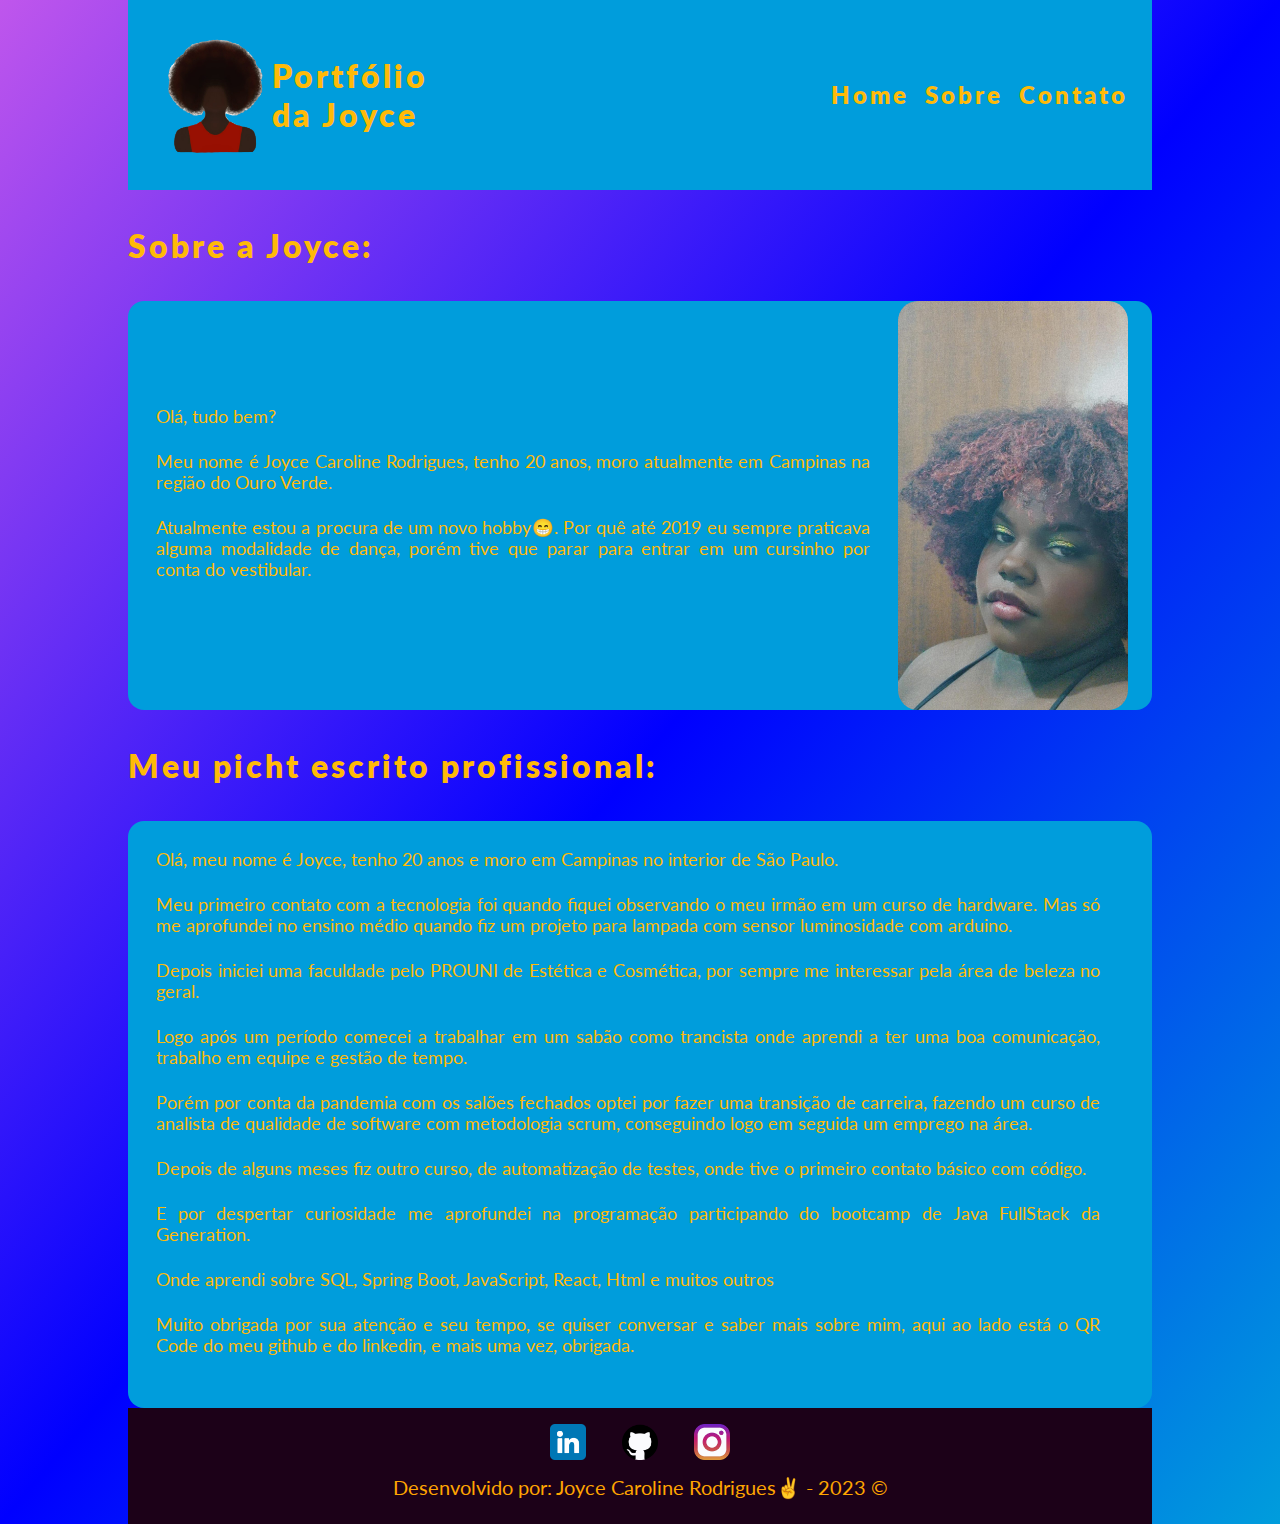
<file: index.html>
﻿<!DOCTYPE html>
<html lang="pt-br">

<head>
    <meta charset="UTF-8">
    <meta http-equiv="X-UA-Compatible" content="IE=edge">
    <meta name="viewport" content="width=device-width, initial-scale=1.0">
    <link rel="icon" type="image/png" href="assets/images/base2.png">
    <link rel="stylesheet" href="assets/css/style.css">
    <title>Portfólio</title>
</head>

<body>

    <nav>
        <div class="logo">
            <img class="icone" src="assets/images/base2.png" alt="Logo">
            <span class="titulo">Portfólio da Joyce</span>
        </div>

        <ul>
            <li><a href="index.html">Home</a></li>
            <li><a href="#perfil">Sobre</a></li>
            <li><a href="contato.html">Contato</a></li>
        </ul>
    </nav>

    <main>
        <h1 id="perfil">Sobre a Joyce:</h1>
        <section id="sobre">
            <div class="texto_sobre">
                <p>Olá, tudo bem?</p>
                <p>Meu nome é Joyce Caroline Rodrigues, tenho 20 anos, moro atualmente em Campinas na região do Ouro Verde.</p>
                <p>Atualmente estou a procura de um novo hobby😁. Por quê até 2019 eu sempre praticava alguma modalidade de dança, 
                    porém tive que parar para entrar em um cursinho por conta do vestibular.</p>
                <p></p>
            </div>
            <img class="foto" src="assets/images/eu2.jpeg" alt="Olá, eu sou o Goku">
        </section>
        <h1 id="perfil">Meu picht escrito profissional:</h1>
        <section id="sobre">
            <div class="texto_sobre">
                <p>Olá, meu nome é Joyce, tenho 20 anos e moro em Campinas no interior de São Paulo.</p>
                <p>Meu primeiro contato com a tecnologia foi quando fiquei observando o meu irmão em um curso de hardware.
                     Mas só me aprofundei no ensino médio quando fiz um projeto para lampada com sensor luminosidade com arduino.</p>
                <p>Depois iniciei uma faculdade pelo PROUNI de Estética e Cosmética, por sempre me interessar pela área de beleza no geral.</p>
                <p>Logo após um período comecei a trabalhar em um sabão como trancista onde aprendi a ter uma boa comunicação, trabalho em equipe e gestão de tempo.</p>
                <p>Porém por conta da pandemia com os salões fechados optei por fazer uma transição de carreira, fazendo um curso de analista de qualidade de software com metodologia scrum, conseguindo logo em seguida um emprego na área.</p>
                <p>Depois de alguns meses fiz outro curso, de automatização de testes, onde tive o primeiro contato básico com código.</p>
                <p>E por despertar curiosidade me aprofundei na programação participando do bootcamp de Java FullStack da Generation.</p>
                <p>Onde aprendi sobre SQL, Spring Boot, JavaScript, React, Html e muitos outros</p>
                <p>Muito obrigada por sua atenção e seu tempo, se quiser conversar e saber mais sobre mim, aqui ao lado está o QR Code do meu github e do linkedin, e mais uma vez, obrigada.</p>
            </div>
    </main>

    <footer>
        <div class="redes_sociais">
            <a href="https://www.linkedin.com/in/joyce-caroline-rodrigues/" target="_blank">
                <img class="icons" src="assets/images/linkedin.png" alt="Linkedin">
            </a>
            <a href="https://github.com/Carol20Joyce" target="_blank">
                <img class="icons" src="assets/images/github.png" alt="Github">
            </a>
            <a href="https://instagram.com/carol_joyce18?igshid=OTk0YzhjMDVlZA==" target="_blank">
                <img class="icons" src="assets/images/instagram.png" alt="Instagram">
            </a>
        </div>
        <p class="by">Desenvolvido por: Joyce Caroline Rodrigues✌️ - 2023 &copy;</p>
    </footer>

</body>

</html>
</file>
<file: assets/css/style.css>
/*Importação da Fonte Lato, do Google Fonts*/
@import url('https://fonts.googleapis.com/css2?family=Lato:wght@300;700&family=Roboto:wght@100;300;500;700&display=swap');

/*Definição das Variáveis do CSS*/
:root {
    /*Cores de Fundo (Background)*/
    background-image: linear-gradient(to bottom right,#BF56EC,#0000ff,#009DDC );
    --background-nav: #009DDC;
    --background-sobre: #009DDC;
    --background-footer: #1c0118;

    /* Cores das Fontes (texto) */
    --cor-fonte-padrao: #ffba08;
    --cor-fonte-nav: #ffba08;
    --cor-fonte-by: orange;
    --cor-fonte-button-hover: yellow;

    /* Fontes da Página */
    --lato-roboto: 'lato', Roboto;
    --lato-cursiva: 'lato', cursive;

    /* Cores de Efeito */
    --cor-sombra: #C0C0C0;
    --cor-sombra-hover: #191970;
    --cor-button-hover: #191970;
    --cor-placeholder-effect: #191970;
}

/* Zera todas as configurações da tela do Navegador 
O seletor * aplica para todos os elementos*/
* {
    /* Zera todas as áreas de preenchimento */
    padding: 0;

    /* Zera todas as margens, alinhado tudo à esquerda */
    margin: 0;

    /* Define a largura e a altura total 
    da tela incluindo as bordas*/
    box-sizing: border-box;
}

/* Define todas as configurações do Corpo da página */
body {

    /* Define a fonte */
    font-family: var(--lato-cursiva);

    /* Define a cor da fonte */
    color: var(--cor-fonte-padrao);

    /* Define a cor de fundo */
    background-color: var(--background-page);
}

/* Define todas as configurações dos Parágrafos da página */
p {
    margin-bottom: 1.5rem;
    font-size: 1.10rem;
}

/* Define as configurações padrão dos títulos h1, h2 e h3 
w dos links da página */
h1,
h2,
h3,
a {
    /* Define o espaçamento entre as letras */
    letter-spacing: 3px;

    /* Define o "peso" da fonte (intensidade do Negrito) */
    font-weight: 800;
}

/* Define configurações específicas para os títulos h2 e h3 */
h2,
h3 {
    /* Define o alinhamento do texto */
    text-align: center;
}

/* Define configurações específicas para o título h1 */
h1 {
    /* Define o tamanho da fonte */
    font-size: 2rem;
    padding-top: 2.25rem;
    padding-bottom: 2.25rem;
    text-align: left;
}

/* Define configurações específicas para o título h2 */
h2 {
    font-size: 1.75rem;
    margin-bottom: 2rem;
}

/* Define configurações específicas para o título h3 */
h3 {
    font-size: 1.5rem;
    margin-bottom: 2rem;
}

/* Define configurações específicas para o link */
a {
    /* Elimina o sublinhado do link */
    text-decoration: none;
}

/* Cria o efeito de sombra ao passar o mouse sobre o link */
a:hover {
    /* Insere uma sombra no texto */
    text-shadow: 0 0 5px var(--cor-sombra-hover);
}

/* Define configurações específicas para o elemento Nav (menu)*/
nav {
    margin: 0 auto;
    width: 80vw;

    /* Exibe os itens na tela no modo flex */
    display: flex;

    /* Insere um espaçamento entre os itens */
    justify-content: space-between;

    background-color: var(--background-nav);
    box-shadow: 2px 2px 5px var(--gray);
    font-size: 1.5rem;
    color: var(--cor-fonte-nav);
    padding: 2.25rem 1.5rem;
}

/* Define configurações específicas para os links do elemento Nav (menu)
e para a Classe titulo */
nav a,
.titulo {
    color: var(--cor-fonte-nav);
    letter-spacing: 3px;
    font-weight: 800;
}

/* Define configurações específicas a classe logo */
.logo {
    display: flex;
    width: 20%;
    justify-content: left;
    gap: 0.5rem;
    align-items: center;

}

/* Define configurações específicas da classe icone */
.icone {
    width: 7rem;
    padding-left: 1rem;
}

/* Define configurações específicas da classe titulo */
.titulo {
    font-size: 2rem;
}

/* Define configurações específicas do elemento ul (lista de links) */
ul {
    display: flex;
    align-items: center;
    gap: 1rem;
    list-style: none;
}

/* Define configurações específicas do elemento main */
main {
    width: 80vw;
    margin: 0 auto;
}

/* Define configurações específicas do elemento Section, id sobre */
#sobre {
    display: flex;
    align-items: center;
    padding-right: 1.5rem;
    background-color: var(--background-sobre);
    border-radius: 1rem;
    text-align: justify;
}

/* Define configurações específicas da classe text_sobre */
.texto_sobre {
    margin: 1.75rem;
}

/* Define configurações específicas da classe foto */
.foto {
    width: 230px;
    border-radius: 20px;
    box-shadow: 3px 3px 5px var(--gray);
}

/* Define configurações específicas do elemento section, id meu_video */
#meu_video {
    margin-bottom: 2rem;
}

/* Define configurações específicas da classe video */
.video {
    width: 60vw;
    aspect-ratio: 16/9;
    margin: 0 auto;
    display: block;
    border-radius: 8px;
    margin-top: 2rem;
}

/* Define configurações específicas do elemento footer */
footer {
    width: 80vw;
    margin: 0 auto;
    padding-top: 1rem;
    padding-bottom: 0;
    display: flex;

    /* Alinha os elementos um em cada linha */
    flex-direction: column;
    justify-content: center;
    align-items: center;
    background-color: var(--background-footer);
}

/* Define configurações específicas da classe redes_sociais */
.redes_sociais {
    display: flex;

    /* Alinha os elementos em uma única linha */
    flex-direction: row;

    /* Centraliza os ícones */
    justify-content: center;
    gap: 1.25rem;

    /* Define o cursor do Mouse como link (mãozinha) */
    cursor: pointer;
}

/* Define configurações específicas da classe icons */
.icons {
    width: 3.25rem;
    padding: 0 0.5rem;
}

/* Define configurações específicas da classe by */
.by {
    display: flex;
    padding-top: 0.75rem;
    font-size: 1.25rem;
    color: var(--cor-fonte-by);
}

/*Página de Contato*/

/* Define configurações específicas para a linha horizontal */
hr {
    margin: 1.25rem;
}

/* Define configurações específicas do elemento main, id contato */
#contato {
    width: 80vw;
    display: flex;
    gap: 3rem;
    justify-content: center;
    padding: 2.5rem;
}

/* Define configurações específicas do elemento section, id formulario_mensagem */
#formulario_mensagem {
    width: 60vw;
}

/* Define configurações específicas do elemento section, id meu_video */
#formulario_buscacep {
    width: 40vw;
}

/* Define configurações específicas do elemento label */
label {
    font-family: var(--lato-roboto);
    font-size: 1.15rem;
    margin-left: 1rem;
    font-weight: 500;
}

/* Define configurações específicas dos elementos dos formulários */
input,
textarea,
button {
    font-family: var(--lato-cursiva);
    width: 100%;
    margin-top: 0.5rem;
    padding: 0.5rem 1rem;
    border-radius: 0.75rem;
    font-size: 1.25rem;
}

/* Define configurações específicas dos elementos input e textarea */
input,
textarea {
    border: 1px solid orange;
}

/* Define configurações da propriedade placeholder */
input::placeholder,
textarea::placeholder {
    color: var(--cor-placeholder-effect);
}

/* Define configurações específicas da propriedade focus */
input:focus,
textarea:focus {
    /* Define as propriedades da borda do elemento selecionado */
    outline: 1px solid orangered;
}

/* Define configurações específicas do elemento button */
button {

    background-color: var(--background-nav);
    color: var(--cor-fonte-nav);
    font-weight: bold;
    cursor: pointer;
    border: 2px solid var(--cor-button-hover)
}

/* Define configurações específicas da propriedade hover do elemento button */
button:hover {
    background-color: var(--cor-button-hover);
    color: var(--cor-fonte-button-hover);
}

/* Define configurações específicas da Classe campos-form */
.campos-form {
    margin-bottom: 1rem;
}

/* Define configurações específicas dos elementos de mensagem
de validação dos campos */
#txtNome,
#txtEmail,
#txtMensagem,
#txtCep {
    font-size: 1rem;
    padding: 0.25rem 0;
}

/* Responsividade Minima */

@media (max-width: 1000px) {

    nav {
        width: 100vw;
        flex-direction: column;
        row-gap: 1rem;
        justify-content: center;
        align-items: center;
        font-size: 1.25rem;
    }

    .logo {
        width: 100vw;
    }

    .titulo {
        text-align: center;
    }

    main {
        width: 95vw;
    }

    #sobre {
        flex-direction: column-reverse;
    }

    .foto {
        margin-top: 1rem;
    }

    #meu_video {
        width: 95vw;
    }

    .video {
        width: 95vw;
    }

    footer {
        width: 100vw;
    }

    .by {
        font-size: 1rem;
    }

    #contato {
        width: 100vw;
        flex-direction: column;
    }

    #formulario_mensagem,
    #formulario_buscacep {
        width: 85vw;
        margin: 0 auto;
    }
}
</file>
